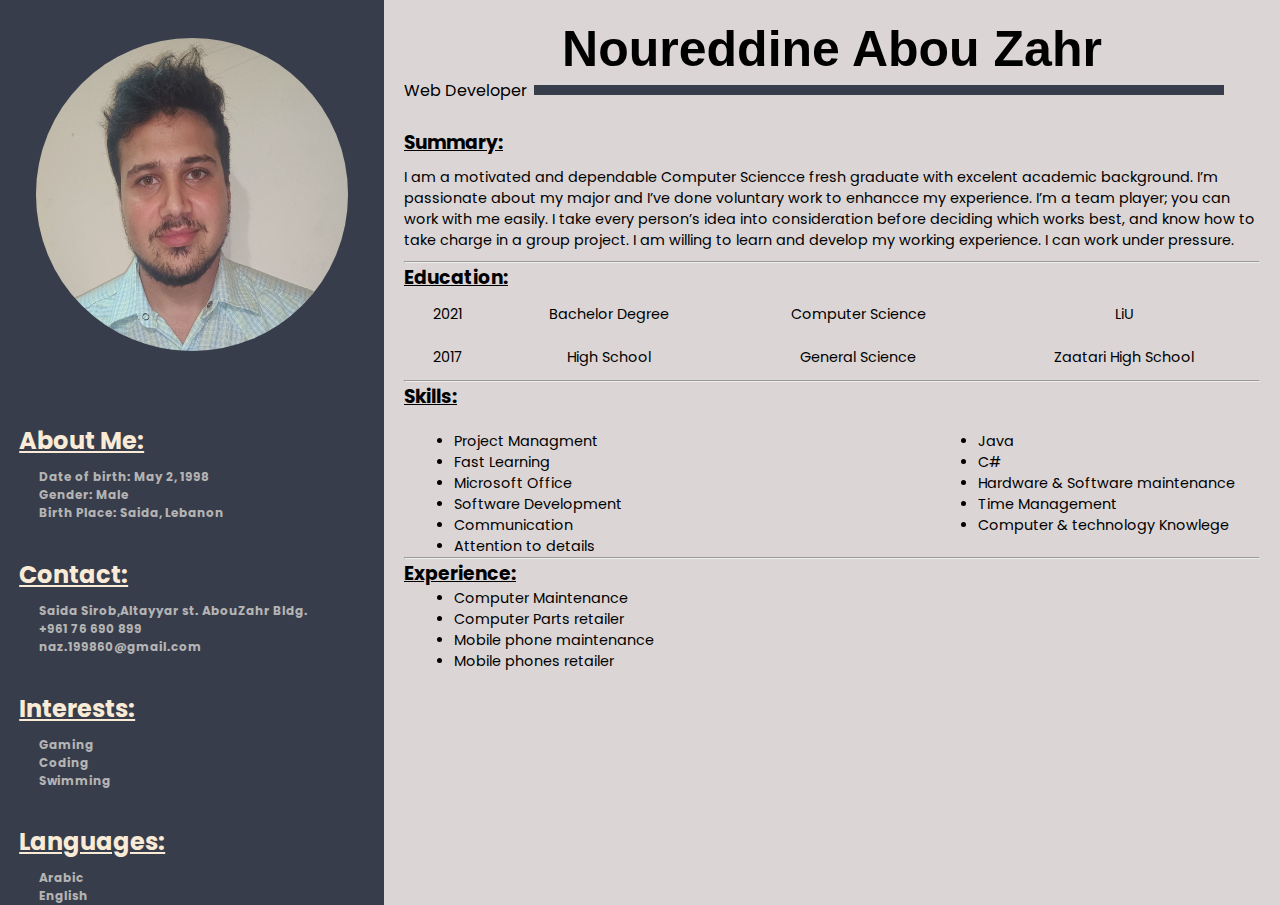
<file: ResposiveCv/index.html>
<!DOCTYPE html>
<html>
    <head>
        <meta name="viewport" content="width=device-width, initial-scale=1.0">
    </head>
<link rel="stylesheet" href="styles.css">

<title>Noureddine Abou Zahr</title>

<body>


    <div class="Container">
        <div class="LeftSide">
            <div class="imageContainer">
                <img src="./assets/ppcv.png" alt="profile Picture">
            </div>
            <div class="leftText">
                <h2><u>About Me:</u></h2>
                <p><b>
                        Date of birth: May 2, 1998
                        <br>
                        Gender: Male
                        <br>
                        Birth Place: Saida, Lebanon
                    </b>
                </p>
                <h2><U>Contact:</U></h2>
                <p><b>
                        Saida Sirob,Altayyar st. AbouZahr Bldg.
                        <br>
                        +961 76 690 899
                        <br>
                        naz.199860@gmail.com
                    </b>
                </p>
                <h2><U>Interests:</U></h2>
                <p><b>
                        Gaming
                        <br>
                        Coding
                        <br>
                        Swimming
                    </b>
                </p>
                <h2><U>Languages:</U></h2>
                <p><b>
                        Arabic
                        <br>
                        English

                    </b>
                </p>


            </div>

        </div>
        <div class="RightSide">
            <h1 class="name">Noureddine Abou Zahr</h1>
            <div class="textLine">
                <p>Web Developer</p>
                <div></div>
            </div>
            <div class="rightText">
                <h3><u> Summary:</u></h3>

                <p>I am a motivated and dependable Computer Sciencce fresh graduate with excelent academic background.
                    I’m passionate about my major and I’ve done voluntary work to enhancce my experience. I’m a team
                    player; you can work with me easily. I take every person’s idea into consideration before deciding
                    which works best, and know how to take charge in a group project. I am willing to learn and develop
                    my working experience. I can work under pressure.</p>
                <hr>
                <h3> <u> Education:</u></h3>
                <table>
                    <tr>
                        <td>2021</td>
                        <td>Bachelor Degree</td>
                        <td>Computer Science</td>
                        <td>LiU</td>
                    </tr>
                    <tr>
                        <td>2017</td>
                        <td>High School</td>
                        <td>General Science</td>
                        <td>Zaatari High School</td>
                    </tr>
                </table>
            </div>
            <hr>
            <h3><u>Skills:</u></h3>
            <div class="skills">
                <ul class="skills1">

                    <li>Project Managment</li>
                    <li>Fast Learning</li>
                    <li>Microsoft Office</li>
                    <li>Software Development</li>
                    <li>Communication</li>
                    <li>Attention to details</li>



                </ul>
                <ul class="skills2">
                    <li>Java</li>
                    <li>C#</li>
                    <li>Hardware & Software maintenance</li>
                    <li>Time Management</li>
                    <li>Computer & technology Knowlege</li>
            </div>
            </ul>
            <hr>
            <h3> <u> Experience:</u></h3>
            <ul class="ex">
                <li>Computer Maintenance</li>
                <li>Computer Parts retailer</li>
                <li>Mobile phone maintenance</li>
                <li>Mobile phones retailer</li>
            </ul>
        </div>

    </div>


    </div>
</body>

</html>
</file>
<file: ResposiveCv/styles.css>
@import url('https://fonts.googleapis.com/css?family=Poppins:200,300,400,500,600,700,800,900&display=swap');

* {
    margin: 0;
    padding: 0;
    box-sizing: border-box;
    font-family: 'Poppins', sans-serif;
}

:root {
    --sideWidth: 30%;
}

body {

    margin: 0;
    background-color: rgb(214, 214, 219);
    align-items: center;
    justify-content: center;
    min-height: 100vh;
}

.Container {
    position: relative;
    width: 100%;
    min-height: 100vh;
    background: rgb(68, 67, 67);
    display: flex;
    flex-wrap: wrap;
    flex-direction: row;
    box-shadow: 0 35px 55px rgba(0, 0, 0, 0.1);
}

.Container .LeftSide {
    background-color: rgb(56, 61, 75);
    width: var(--sideWidth);
    display: flex;
    flex-direction: column;
    align-items: center;
}

.Container .RightSide {
    padding: 20px;
    background-color: rgb(219, 213, 213);
    width: calc(100% - var(--sideWidth));
}

img {
    height: 100%;
    width: 90%;
    border-radius: 50%;
    overflow: hidden;
}

.imageContainer {
    margin-top: 10%;
    height: fit-content;
    width: fit-content;
    display: flex;
    justify-content: center;
}

.leftText {
    margin-top: 10%;
    text-align: left;
    width: 90%;
    font-size: 1em;
    color: antiquewhite;
}

.leftText>h2 {
    margin-top: 10%;
}

.leftText p {
    color: rgb(180, 180, 180);
    margin-left: 20px;
    font-size: .75em;
    margin-top: 10px;
}
.rightText p{
    margin-left: 20px;
    font-size: .9em;
    margin: 10px 0;
}

.name {
    font-size: 50px;
    text-align: center;
    font-family: 'Segoe UI', Tahoma, Geneva, Verdana, sans-serif;
}

.textLine {
    width: 100%;
    height: 50px;
    display: grid;
    grid-template-columns: 13ch .95fr;
    grid-template-areas: "p d";
}

.textLine div {
    margin-top: 7px;
    height: 10px;
    grid-area: d;
    background-color: rgb(56, 61, 75);
}

.textLine p {
    grid-area: p;
}

table {
    width: 100%;
}

table td {
    padding: 10px;
    text-align: center;
    font-size: .9em;
}

.skills1 {
    display: flex;
    flex-basis: 33%;
    flex-direction: column;
}

.skills2 {
    display: flex;
    flex-direction: column;
    flex-basis: 33%;
}

.skills {
    justify-content: space-between;
    display: flex;
    flex-wrap: wrap;
    flex-direction: row;
    margin-top: 20px;
}

ul {
    margin-left: 50px;
    font-size: .9em;
}
@media (max-width:480px) {
    .Container {
        flex-direction: column;
    }
    .Container .LeftSide{
        padding: 30px;
        width: 100%;
    }
    .Container .RightSide{
        width: 100%;
    }
}
</file>
